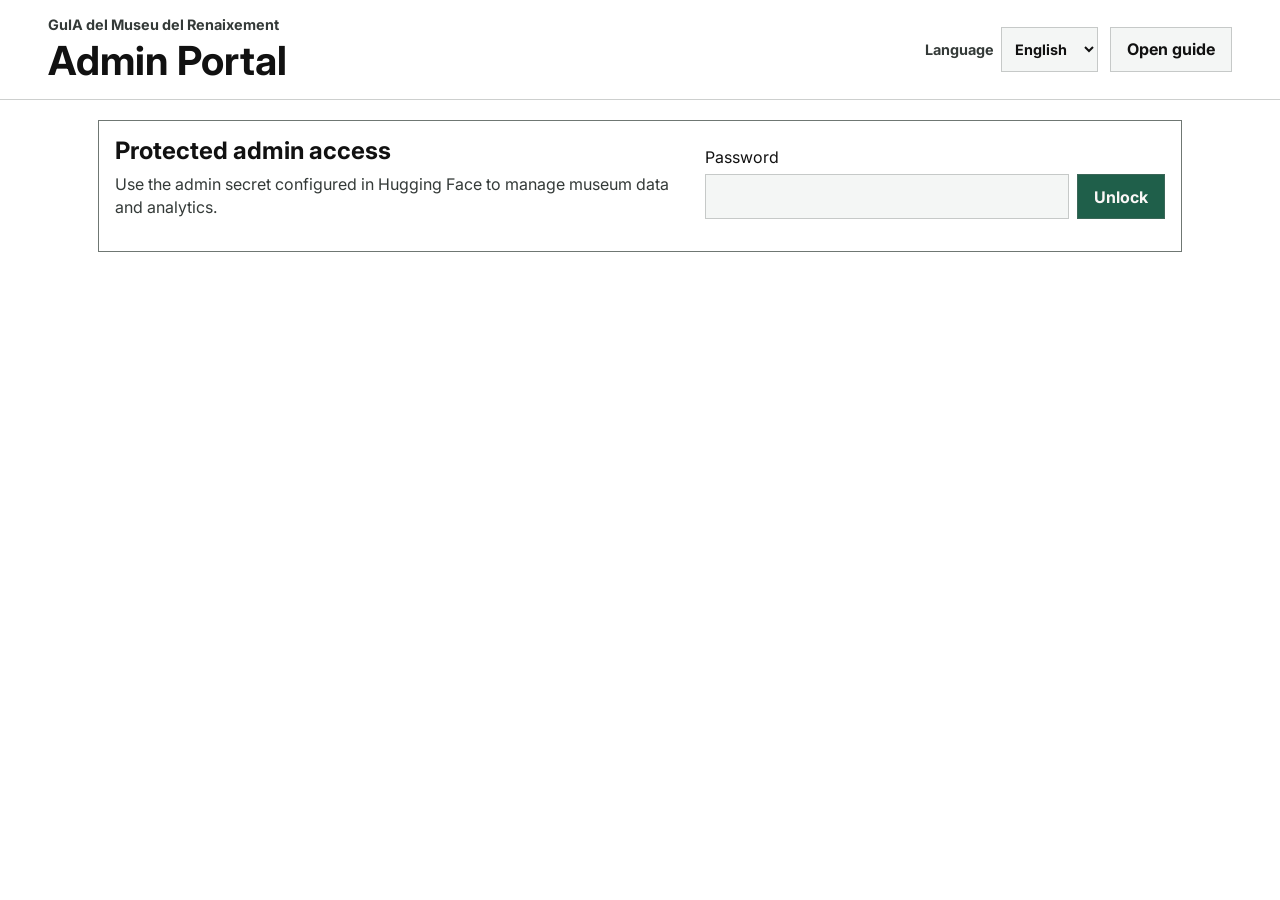
<file: frontend/admin.html>
<!DOCTYPE html>
<html lang="en">
<head>
  <meta charset="UTF-8" />
  <title>GuIA Admin Portal</title>
  <meta name="viewport" content="width=device-width, initial-scale=1.0" />
  <link
    href="https://fonts.googleapis.com/css2?family=Inter:wght@300;400;600;700&display=swap"
    rel="stylesheet"
  />
  <link
    href="https://fonts.googleapis.com/css2?family=Material+Symbols+Outlined:opsz,wght,FILL,GRAD@20..48,100..700,0..1,0"
    rel="stylesheet"
  />
  <link rel="stylesheet" href="admin.css" />
  <link rel="icon" href="assets/favicon.png" />
</head>
<body>
  <header class="admin-header">
    <div>
      <p class="eyebrow" data-i18n="brand">GuIA del Museu del Renaixement</p>
      <h1 data-i18n="title">Admin Portal</h1>
    </div>
    <div class="header-actions">
      <label class="language-control">
        <span data-i18n="language">Language</span>
        <select id="admin-language">
          <option value="en">English</option>
          <option value="ca">Català</option>
          <option value="es">Español</option>
        </select>
      </label>
      <a class="home-link" href="/" data-i18n="openGuide">Open guide</a>
    </div>
  </header>

  <main class="admin-shell">
    <section class="auth-panel" aria-labelledby="auth-title">
      <div>
        <h2 id="auth-title" data-i18n="authTitle">Protected upload access</h2>
        <p data-i18n="authHelp">Use the admin secret configured in Hugging Face to sync museum data with Neo4j.</p>
      </div>
      <form id="auth-form" class="auth-form">
        <label for="admin-password" data-i18n="password">Password</label>
        <div class="password-row">
          <input id="admin-password" type="password" autocomplete="current-password" required />
          <button class="btn-primary" type="submit" data-i18n="unlock">Unlock</button>
        </div>
      </form>
      <div id="session-panel" class="session-panel" hidden>
        <span class="material-symbols-outlined session-icon" aria-hidden="true">lock_open</span>
        <div>
          <strong data-i18n="unlockedTitle">Admin access unlocked</strong>
          <p data-i18n="unlockedHelp">Protected uploads and analytics are visible on this device.</p>
        </div>
        <button id="logout-btn" class="btn-secondary compact" type="button" data-i18n="logout">Log out</button>
      </div>
      <p id="auth-status" class="status-text" role="status"></p>
    </section>

    <nav id="admin-tabs" class="admin-tabs" aria-label="Admin sections" hidden>
      <button class="tab-btn active" type="button" data-section-target="uploads" data-i18n="uploadsTab">Artworks</button>
      <button class="tab-btn" type="button" data-section-target="unresolved" data-i18n="unresolvedTab">Unresolved questions</button>
      <button class="tab-btn" type="button" data-section-target="analytics" data-i18n="analyticsTab">Analytics</button>
    </nav>

    <section id="uploads-section" class="admin-section" hidden>
      <section id="upload-grid" class="upload-grid" aria-label="Upload data">
      <article class="upload-card" data-upload-type="artpiece">
        <span class="material-symbols-outlined card-icon" aria-hidden="true">museum</span>
        <h2>ArtPiece</h2>
        <p data-i18n="artpieceHelp">Upload the artwork spreadsheet or CSV. Excel files should keep the header row used by the current template.</p>
        <button class="btn-secondary template-download-btn" type="button" data-i18n="downloadTemplate">Download template</button>
        <input type="file" accept=".xlsx,.csv" />
        <button class="btn-secondary upload-sync-btn" type="button" data-i18n="syncArtpiece">Sync ArtPiece</button>
        <p class="upload-status" role="status"></p>
      </article>

      <article class="upload-card" data-upload-type="visualdescription">
        <span class="material-symbols-outlined card-icon" aria-hidden="true">visibility</span>
        <h2>VisualDescription</h2>
        <p data-i18n="visualHelp">Upload VisualDescription.csv with comma-separated values and an artwork_id column.</p>
        <button class="btn-secondary template-download-btn" type="button" data-i18n="downloadTemplate">Download template</button>
        <input type="file" accept=".csv" />
        <button class="btn-secondary upload-sync-btn" type="button" data-i18n="syncDescriptions">Sync descriptions</button>
        <p class="upload-status" role="status"></p>
      </article>

      <article class="upload-card" data-upload-type="artist">
        <span class="material-symbols-outlined card-icon" aria-hidden="true">person</span>
        <h2>Artist</h2>
        <p data-i18n="artistHelp">Upload AuthorInfo.csv using semicolon-separated values and the Author's Name column.</p>
        <button class="btn-secondary template-download-btn" type="button" data-i18n="downloadTemplate">Download template</button>
        <input type="file" accept=".csv" />
        <button class="btn-secondary upload-sync-btn" type="button" data-i18n="syncArtists">Sync artists</button>
        <p class="upload-status" role="status"></p>
      </article>

      <article class="upload-card" data-upload-type="technique">
        <span class="material-symbols-outlined card-icon" aria-hidden="true">palette</span>
        <h2>Technique</h2>
        <p data-i18n="techniqueHelp">Upload Tech.csv using semicolon-separated values and the Art Technique column.</p>
        <button class="btn-secondary template-download-btn" type="button" data-i18n="downloadTemplate">Download template</button>
        <input type="file" accept=".csv" />
        <button class="btn-secondary upload-sync-btn" type="button" data-i18n="syncTechniques">Sync techniques</button>
        <p class="upload-status" role="status"></p>
      </article>
    </section>

      <section id="instructions" class="instructions">
        <h2 data-i18n="templateRules">Template rules</h2>
        <p data-i18n="templateHelp">Keep the template column names unchanged. ArtPiece uploads create or update artwork nodes and link them to matching Artist and Technique nodes. VisualDescription uploads attach descriptions to existing artwork IDs.</p>
      </section>
    </section>

    <section id="unresolved-section" class="admin-section" hidden>
      <section class="unresolved-panel" aria-labelledby="unresolved-title">
        <div class="section-header">
          <div>
            <h2 id="unresolved-title" data-i18n="unresolvedTitle">Unresolved questions</h2>
            <p data-i18n="unresolvedHelp">Review questions GuIA could not answer and add missing information to an existing graph entity.</p>
          </div>
          <button id="refresh-unresolved" class="btn-secondary compact" type="button" data-i18n="refresh">Refresh</button>
        </div>
        <p id="unresolved-status" class="status-text" role="status"></p>
        <div id="unresolved-list" class="unresolved-list"></div>
      </section>
    </section>

    <section id="analytics-section" class="admin-section" hidden>
    <section id="analytics-panel" class="analytics-panel" aria-labelledby="analytics-title">
      <div class="section-header">
        <div>
          <h2 id="analytics-title" data-i18n="analyticsTitle">Analytics</h2>
          <p id="analytics-path" data-i18n="analyticsHelp">Metadata-only session summary.</p>
        </div>
        <div class="section-actions">
          <button id="toggle-analytics-view" class="btn-secondary compact" type="button" data-i18n="showCharts">Show charts</button>
          <button id="download-analytics" class="btn-secondary compact" type="button" data-i18n="downloadJsonl">Download JSONL</button>
          <button id="refresh-analytics" class="btn-secondary compact" type="button" data-i18n="refresh">Refresh</button>
        </div>
      </div>

      <div id="analytics-warning" class="analytics-warning" hidden></div>

      <div class="metric-grid">
        <div class="metric-card">
          <span class="metric-label" data-i18n="visits">Visits</span>
          <strong id="metric-visits">0</strong>
        </div>
        <div class="metric-card">
          <span class="metric-label" data-i18n="questions">Questions</span>
          <strong id="metric-questions">0</strong>
        </div>
        <div class="metric-card">
          <span class="metric-label" data-i18n="locations">Locations</span>
          <strong id="metric-locations">0</strong>
        </div>
        <div class="metric-card">
          <span class="metric-label" data-i18n="avgChars">Avg question chars</span>
          <strong id="metric-avg-chars">0</strong>
        </div>
      </div>

      <div class="analytics-grid">
        <section class="summary-block">
          <h3 data-i18n="languages">Languages</h3>
          <div id="analytics-languages" class="pill-list"></div>
        </section>
        <section class="summary-block">
          <h3 data-i18n="ages">Ages</h3>
          <div id="analytics-ages" class="pill-list"></div>
        </section>
        <section class="summary-block">
          <h3 data-i18n="guideStyles">Guide styles</h3>
          <div id="analytics-personas" class="pill-list"></div>
        </section>
        <section class="summary-block">
          <h3 data-i18n="selectedFlags">Selected flags</h3>
          <div id="analytics-preferences" class="pill-list"></div>
        </section>
        <section class="summary-block wide-block">
          <h3 data-i18n="roomsVisited">Rooms visited</h3>
          <div id="analytics-rooms" class="pill-list"></div>
        </section>
      </div>

      <section id="charts-panel" class="charts-panel" hidden>
        <div class="chart-card">
          <h3 data-i18n="languages">Languages</h3>
          <div id="chart-languages" class="bar-chart"></div>
        </div>
        <div class="chart-card">
          <h3 data-i18n="ages">Ages</h3>
          <div id="chart-ages" class="bar-chart"></div>
        </div>
        <div class="chart-card">
          <h3 data-i18n="selectedFlags">Selected flags</h3>
          <div id="chart-preferences" class="bar-chart"></div>
        </div>
        <div class="chart-card">
          <h3 data-i18n="roomsVisited">Rooms visited</h3>
          <div id="chart-rooms" class="bar-chart"></div>
        </div>
      </section>

      <section class="summary-block recent-block">
        <h3 data-i18n="recentVisits">Recent visits</h3>
        <div class="table-wrap">
          <table>
            <thead>
              <tr>
                <th data-i18n="started">Started</th>
                <th data-i18n="languageColumn">Language</th>
                <th data-i18n="ageColumn">Age</th>
                <th data-i18n="flagsColumn">Flags</th>
                <th data-i18n="roomsColumn">Rooms</th>
                <th data-i18n="questionsColumn">Questions</th>
                <th data-i18n="avgCharsColumn">Avg chars</th>
              </tr>
            </thead>
            <tbody id="recent-visits-body"></tbody>
          </table>
        </div>
      </section>
    </section>
    </section>
  </main>

  <script src="admin.js"></script>
</body>
</html>
</file>
<file: frontend/admin.css>
:root {
  --surface: #ffffff;
  --surface-low: #f4f6f5;
  --surface-high: #e7ece9;
  --primary: #1f5f4a;
  --primary-dim: #174838;
  --on-primary: #faf7f6;
  --on-surface: #111111;
  --on-surface-variant: #343a38;
  --outline: #6f7773;
  --outline-soft: rgba(111, 119, 115, 0.35);
  --error: #9f403d;
  --success: #1f5f4a;
  --font-sans: "Inter", system-ui, -apple-system, BlinkMacSystemFont, "Segoe UI", sans-serif;
}

*,
*::before,
*::after {
  box-sizing: border-box;
}

body {
  margin: 0;
  min-height: 100vh;
  background: var(--surface);
  color: var(--on-surface);
  font-family: var(--font-sans);
}

button,
input,
select,
textarea {
  font: inherit;
}

.admin-header {
  display: flex;
  align-items: center;
  justify-content: space-between;
  gap: 1rem;
  padding: 1rem clamp(1rem, 4vw, 3rem);
  border-bottom: 1px solid var(--outline-soft);
  background: var(--surface);
}

.admin-header h1 {
  margin: 0;
  font-size: clamp(1.7rem, 4vw, 2.5rem);
  line-height: 1.1;
}

.header-actions,
.section-actions {
  display: flex;
  align-items: center;
  justify-content: flex-end;
  gap: 0.75rem;
  flex-wrap: wrap;
}

.language-control {
  display: inline-flex;
  align-items: center;
  gap: 0.45rem;
  color: var(--on-surface-variant);
  font-size: 0.9rem;
  font-weight: 700;
}

.language-control select {
  min-height: 2.8rem;
  border: 1px solid var(--outline-soft);
  background: var(--surface-low);
  color: var(--on-surface);
  padding: 0 0.6rem;
  font-weight: 700;
}

.eyebrow {
  margin: 0 0 0.35rem;
  color: var(--on-surface-variant);
  font-size: 0.9rem;
  font-weight: 700;
}

.home-link,
.btn-primary,
.btn-secondary {
  min-height: 2.8rem;
  border: 1px solid var(--outline-soft);
  padding: 0 1rem;
  font-weight: 700;
  text-decoration: none;
  cursor: pointer;
}

.home-link {
  display: inline-flex;
  align-items: center;
  background: var(--surface-low);
  color: var(--on-surface);
}

.btn-primary {
  background: var(--primary);
  color: var(--on-primary);
}

.btn-secondary {
  width: 100%;
  background: var(--surface-low);
  color: var(--on-surface);
}

.btn-secondary.compact {
  width: auto;
}

.btn-primary:hover,
.btn-secondary:hover,
.home-link:hover {
  background: var(--surface-high);
  color: var(--on-surface);
}

.btn-primary:disabled,
.btn-secondary:disabled {
  cursor: wait;
  opacity: 0.6;
}

.admin-shell {
  width: min(1180px, 100%);
  margin: 0 auto;
  padding: 1.25rem clamp(1rem, 4vw, 3rem) 3rem;
}

.auth-panel,
.instructions,
.analytics-panel,
.unresolved-panel,
.unresolved-card,
.summary-block,
.metric-card,
.upload-card {
  border: 1.5px solid var(--outline);
  background: var(--surface);
}

.auth-panel {
  display: grid;
  grid-template-columns: minmax(0, 1fr) minmax(280px, 0.8fr);
  gap: 1rem;
  align-items: end;
  padding: 1rem;
}

.auth-panel h2,
.instructions h2,
.upload-card h2 {
  margin: 0 0 0.45rem;
  line-height: 1.2;
}

.auth-panel p,
.instructions p,
.upload-card p {
  margin: 0;
  color: var(--on-surface-variant);
  line-height: 1.45;
}

.auth-form {
  display: flex;
  flex-direction: column;
  gap: 0.45rem;
}

.session-panel {
  display: grid;
  grid-template-columns: auto minmax(0, 1fr) auto;
  gap: 0.75rem;
  align-items: center;
  padding: 0.75rem;
  border: 1px solid var(--outline-soft);
  background: var(--surface-low);
}

.session-panel p {
  margin-top: 0.2rem;
}

.session-icon {
  display: inline-flex;
  width: 2.4rem;
  height: 2.4rem;
  align-items: center;
  justify-content: center;
  border: 1px solid var(--outline-soft);
  background: var(--surface);
  color: var(--primary);
}

.password-row {
  display: grid;
  grid-template-columns: minmax(0, 1fr) auto;
  gap: 0.5rem;
}

.password-row input,
.upload-card input {
  min-width: 0;
  min-height: 2.8rem;
  border: 1px solid var(--outline-soft);
  padding: 0.6rem 0.7rem;
  background: var(--surface-low);
}

.status-text {
  grid-column: 1 / -1;
}

.upload-grid {
  display: grid;
  grid-template-columns: repeat(2, minmax(0, 1fr));
  gap: 1rem;
  margin-top: 1rem;
}

.admin-tabs {
  display: flex;
  gap: 0.5rem;
  margin-top: 1rem;
  border-bottom: 1px solid var(--outline-soft);
}

.tab-btn {
  min-height: 3rem;
  border: 1px solid var(--outline-soft);
  border-bottom: none;
  background: var(--surface-low);
  padding: 0 1rem;
  color: var(--on-surface);
  font-weight: 700;
  cursor: pointer;
}

.tab-btn.active {
  background: var(--primary);
  color: var(--on-primary);
}

.admin-section {
  margin-top: 1rem;
}

.analytics-panel {
  margin-top: 1rem;
  padding: 1rem;
}

.unresolved-panel {
  padding: 1rem;
}

.unresolved-list {
  display: flex;
  flex-direction: column;
  gap: 0.8rem;
}

.unresolved-card {
  padding: 1rem;
}

.unresolved-card h3 {
  margin: 0;
}

.unresolved-meta {
  color: var(--on-surface-variant);
  font-size: 0.9rem;
}

.resolution-form {
  display: grid;
  grid-template-columns: repeat(2, minmax(0, 1fr));
  gap: 0.75rem;
  margin-top: 1rem;
}

.resolution-form label {
  display: flex;
  flex-direction: column;
  gap: 0.35rem;
  color: var(--on-surface-variant);
  font-size: 0.9rem;
  font-weight: 700;
}

.resolution-form input,
.resolution-form select,
.resolution-form textarea {
  min-width: 0;
  border: 1px solid var(--outline-soft);
  padding: 0.6rem 0.7rem;
  background: var(--surface-low);
  color: var(--on-surface);
}

.wide-field {
  grid-column: 1 / -1;
}

.resolution-actions {
  display: flex;
  gap: 0.6rem;
  flex-wrap: wrap;
}

.section-header {
  display: flex;
  align-items: flex-start;
  justify-content: space-between;
  gap: 1rem;
  margin-bottom: 1rem;
}

.analytics-warning {
  margin-bottom: 1rem;
  padding: 0.75rem;
  border: 1px solid var(--error);
  color: var(--error);
  background: #fff8f8;
}

.metric-grid,
.analytics-grid {
  display: grid;
  grid-template-columns: repeat(4, minmax(0, 1fr));
  gap: 0.75rem;
}

.metric-card {
  padding: 0.9rem;
  background: var(--surface-low);
}

.metric-card strong {
  display: block;
  margin-top: 0.35rem;
  font-size: 2rem;
  line-height: 1;
}

.metric-label {
  color: var(--on-surface-variant);
  font-size: 0.85rem;
  font-weight: 700;
}

.analytics-grid {
  grid-template-columns: repeat(2, minmax(0, 1fr));
  margin-top: 1rem;
}

.charts-panel {
  display: grid;
  grid-template-columns: repeat(2, minmax(0, 1fr));
  gap: 0.75rem;
  margin-top: 1rem;
}

.chart-card {
  border: 1.5px solid var(--outline);
  background: var(--surface);
  padding: 0.9rem;
}

.chart-card h3 {
  margin: 0 0 0.8rem;
}

.bar-chart {
  display: flex;
  flex-direction: column;
  gap: 0.6rem;
}

.bar-row {
  display: grid;
  grid-template-columns: minmax(7rem, 0.8fr) minmax(0, 1.8fr) 3rem;
  gap: 0.6rem;
  align-items: center;
}

.bar-label,
.bar-value {
  font-size: 0.9rem;
  color: var(--on-surface-variant);
  overflow-wrap: anywhere;
}

.bar-track {
  min-height: 1.15rem;
  border: 1px solid var(--outline-soft);
  background: var(--surface-low);
}

.bar-fill {
  display: block;
  min-width: 0.2rem;
  height: 100%;
  background: var(--primary);
}

.summary-block {
  padding: 0.9rem;
}

.summary-block h3 {
  margin: 0 0 0.7rem;
}

.wide-block,
.recent-block {
  grid-column: 1 / -1;
}

.pill-list {
  display: flex;
  flex-wrap: wrap;
  gap: 0.45rem;
}

.pill {
  display: inline-flex;
  gap: 0.35rem;
  align-items: center;
  min-height: 2rem;
  padding: 0.25rem 0.55rem;
  border: 1px solid var(--outline-soft);
  background: var(--surface-low);
  font-size: 0.9rem;
}

.pill strong {
  color: var(--primary);
}

.table-wrap {
  overflow-x: auto;
}

table {
  width: 100%;
  min-width: 760px;
  border-collapse: collapse;
}

th,
td {
  padding: 0.6rem;
  border-top: 1px solid var(--outline-soft);
  text-align: left;
  vertical-align: top;
  font-size: 0.9rem;
}

th {
  color: var(--on-surface-variant);
  font-weight: 700;
}

.upload-card {
  display: flex;
  flex-direction: column;
  gap: 0.8rem;
  min-height: 22rem;
  padding: 1rem;
}

.upload-card.is-dragging {
  outline: 3px solid var(--primary);
  outline-offset: -5px;
  background: var(--surface-low);
}

.card-icon {
  display: inline-flex;
  width: 2.75rem;
  height: 2.75rem;
  align-items: center;
  justify-content: center;
  border: 1px solid var(--outline-soft);
  background: var(--surface-low);
  color: var(--primary);
  font-size: 1.7rem;
}

.upload-card input {
  width: 100%;
  margin-top: auto;
}

.upload-status {
  min-height: 2.8rem;
  overflow-wrap: anywhere;
}

.is-error {
  color: var(--error) !important;
}

.is-success {
  color: var(--success) !important;
}

.instructions {
  margin-top: 1rem;
  padding: 1rem;
}

[hidden] {
  display: none !important;
}

@media (max-width: 760px) {
  .admin-header {
    align-items: flex-start;
    flex-direction: column;
  }

  .header-actions,
  .section-actions,
  .language-control {
    width: 100%;
    align-items: stretch;
  }

  .language-control {
    flex-direction: column;
  }

  .language-control select,
  .home-link,
  .section-actions .btn-secondary {
    width: 100%;
  }

  .auth-panel,
  .metric-grid,
  .charts-panel,
  .analytics-grid,
  .upload-grid,
  .resolution-form {
    grid-template-columns: 1fr;
  }

  .password-row {
    grid-template-columns: 1fr;
  }

  .session-panel {
    grid-template-columns: auto minmax(0, 1fr);
  }

  .session-panel .btn-secondary {
    grid-column: 1 / -1;
    width: 100%;
  }
}
</file>
